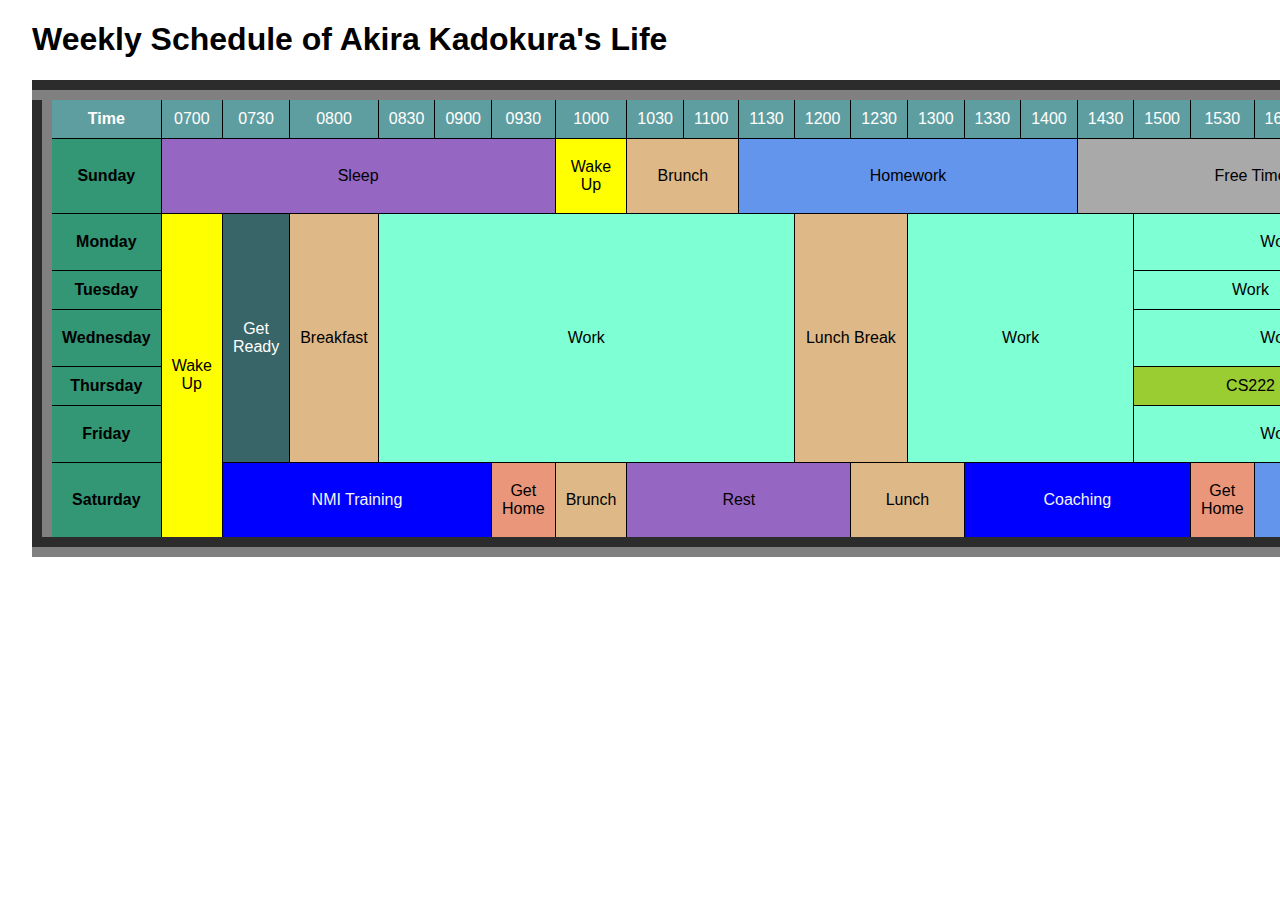
<file: index.html>
<!doctype html>
<html lang="en">
<head>

   <meta charset="utf-8">
   <title>Coding Challenge 6-1</title>
   <link href="css/code6-1_layout.css" rel="stylesheet" />
   <link href="css/code6-1_table.css" rel="stylesheet" />
   
</head>
<body>
   <header>
      <h1>Weekly Schedule of Akira Kadokura's Life
      </h1>
   </header>
   <table>
   <table>
      <caption>My Weekly Schedule</caption>
      <colgroup>
         <col id="daysOfWeek" span="1"/>
         <col id="hoursOfDay" span="48"/>
      </colgroup>
      <thead>
         <tr>
            <th>Time</th>
            <td>0700</td>
            <td>0730</td>
            <td>0800</td>
            <td>0830</td>
            <td>0900</td>
            <td>0930</td>
            <td>1000</td>
            <td>1030</td>
            <td>1100</td>
            <td>1130</td>
            <td>1200</td>
            <td>1230</td>
            <td>1300</td>
            <td>1330</td>
            <td>1400</td>
            <td>1430</td>
            <td>1500</td>
            <td>1530</td>
            <td>1600</td>
            <td>1630</td>
            <td>1700</td>
            <td>1730</td>
            <td>1800</td>
            <td>1830</td>
            <td>1900</td>
            <td>1930</td>
            <td>2000</td>
            <td>2030</td>
            <td>2100</td>
            <td>2130</td>
            <td>2200</td>
            <td>2230</td>
            <td>2300</td>
            <td>2330</td>
            <td>0000</td>
            <td>0030</td>
            <td>0100</td>
            <td>0130</td>
            <td>0200</td>
            <td>0230</td>
            <td>0300</td>
            <td>0330</td>
            <td>0400</td>
            <td>0430</td>
            <td>0500</td>
            <td>0530</td>
            <td>0600</td>
            <td>0630</td>
         </tr>
      </thead>
      <tbody>
         <tr>
            <th>Sunday</th>
            <td colspan="6" class="sleep">Sleep</td>
            <td class="wakeUp">Wake Up</td>
            <td colspan="2" id="eating">Brunch</td>            
            <td colspan="6" id="homework">Homework</td>
            <td colspan="6" id="leisure">Free Time</td>
            <td id="eating">Small Snack</td>
            <td colspan="2" class="soccer">Prep for Game</td>
            <td colspan="4" class="soccer">Game (Men's League)</td>
            <td colspan="3" id="eating">Dinner with Team</td>
            <td id="home">Get Home</td>
            <td id="leisure">Hangout with Friends</td>
            <td rowspan="6" id="prep">Prep for Tom</td>
            <td colspan="14" rowspan="6" class="sleep">Sleep</td>
         </tr>
         <tr>
            <th>Monday</th>
            <td rowspan="6" class="wakeUp">Wake Up</td>
            <td rowspan="5" class="getReady">Get Ready</td>
            <td rowspan="5" id="eating">Breakfast</td>
            <td colspan="7" rowspan="5" class="work">Work</td>
            <td colspan="2" rowspan="5" id="eating">Lunch Break</td>
            <td colspan="4" rowspan="5" class="work">Work</td>
            <td colspan="5" class="work">Work</td>
            <td id="home">Get Home</td>
            <td id="chores">Chores</td>
            <td id="reading">Reading</td>
            <td colspan="2" id="eating">Dinner</td>
            <td colspan="7" id="homework">Homework</td>
         </tr>
         <tr>
            <th>Tuesday</th>
            <td colspan="4" class="work">Work</td>
            <td colspan="4" class="SO297">SO297</td>
            <td colspan="5" class="soccer">NMI Training</td>
            <td colspan="2" id="eating">Dinner</td>
            <td colspan="2" id="homework">Homework</td>
         </tr>
         <tr>
            <th>Wednesday</th>
            <td colspan="5" class="work">Work</td>
            <td id="home">Get Home</td>
            <td id="chores">Chores</td>
            <td id="reading">Reading</td>
            <td colspan="2" id="eating">Dinner</td>
            <td colspan="7" id="homework">Homework</td>
         </tr>
         <tr>
            <th>Thursday</th>
            <td colspan="4" class="CS222">CS222</td>
            <td colspan="4" class="SO297">SO297</td>
            <td colspan="5" class="soccer">NMI Training</td>
            <td colspan="2" id="eating">Dinner</td>
            <td colspan="2" id="homework">Homework</td>
         </tr>
         <tr>
            <th>Friday</th>
            <td colspan="5" class="work">Work</td>
            <td id="home">Get Home</td>
            <td id="chores">Chores</td>
            <td id="reading">Reading</td>
            <td colspan="2" id="eating">Dinner</td>
            <td colspan="7" id="homework">Homework</td>
         </tr>
         <tr>
            <th>Saturday</th>
            <td colspan="4" class="soccer">NMI Training</td>
            <td id="home">Get Home</td>
            <td id="eating">Brunch</td>
            <td colspan="4" class="sleep">Rest</td>
            <td colspan="2" id="eating">Lunch</td>
            <td colspan="4" class="soccer">Coaching</td>
            <td id="home">Get Home</td>
            <td colspan="4" id="homework">Homework</td>
            <td colspan="4" class="soccer">Coaching</td>
            <td id="home">Get Home</td>
            <td colspan="2" id="eating">Dinner</td>
            <td colspan="7" id="leisure">Hangout with Friends</td>
            <td id="prep">Prep for Tom</td>
            <td colspan="11" class="sleep">Sleep</td>

         </tr>
      </tbody>
   </table>

</body>
</html>
</file>
<file: css/code6-1_layout.css>
﻿@charset "utf-8";

/*
   New Perspectives on HTML5 and CSS3, 8th Edition
   Tutorial 6
   Coding Challenge 1
   
   Filename: code6-1_layout.css

*/
html {
   width: 100%;
}

body {
   width: 95%;
   margin: 0px auto;
   font-family: Arial, Helvetica, sans-serif;
   font-size: 1em;
}

h1 {
   font-size: 2em;
}
</file>
<file: css/code6-1_table.css>
﻿@charset "utf-8";

/*
   New Perspectives on HTML5 and CSS3, 8th Edition
   Tutorial 6
   Coding Challenge 1
   
   Author:   Coding Challenge 1   
   Date:     2021-03-01
   Filename: code6-1_table.css

*/

table {
   border-collapse: collapse;
   border: 20px groove gray;
}

th, td {
   border: 1px solid black;
   padding: 10px;
   text-align: center;
   vertical-align: middle;
}

caption {
   caption-side: bottom;
   text-align: right;
   font-size: 1.5em;
}

table col#daysOfWeek {
   background-color: rgb(51, 150, 117);
   width: 75px;
}

table col#hoursOfDays {
   width: 10px;
   display: colu;
}

thead {
   background-color:cadetblue;
   color: white;
}

table .sleep {
   background-color: rgb(150, 103, 194);
}

table .wakeUp {
   background-color: yellow;
}

table .getReady {
   background-color:rgb(56, 101, 103);
   color: white;
}

table .work {
   background-color:aquamarine;
}

table .CS222 {
   background-color: yellowgreen;
}

table .SO297 {
   background-color: chocolate;
}

table .soccer {
   background-color: blue;
   color: whitesmoke;
}

table #eating {
   background-color: burlywood;
}

table #prep {
   background-color: rgb(45, 141, 205);
}

table #homework {
   background-color: cornflowerblue;
}

table #leisure {
   background-color: darkgray;
}

table #reading {
   background-color: darkkhaki;
}

table #home {
   background-color: darksalmon;
}

table #chores {
   background-color: red;
}
</file>
